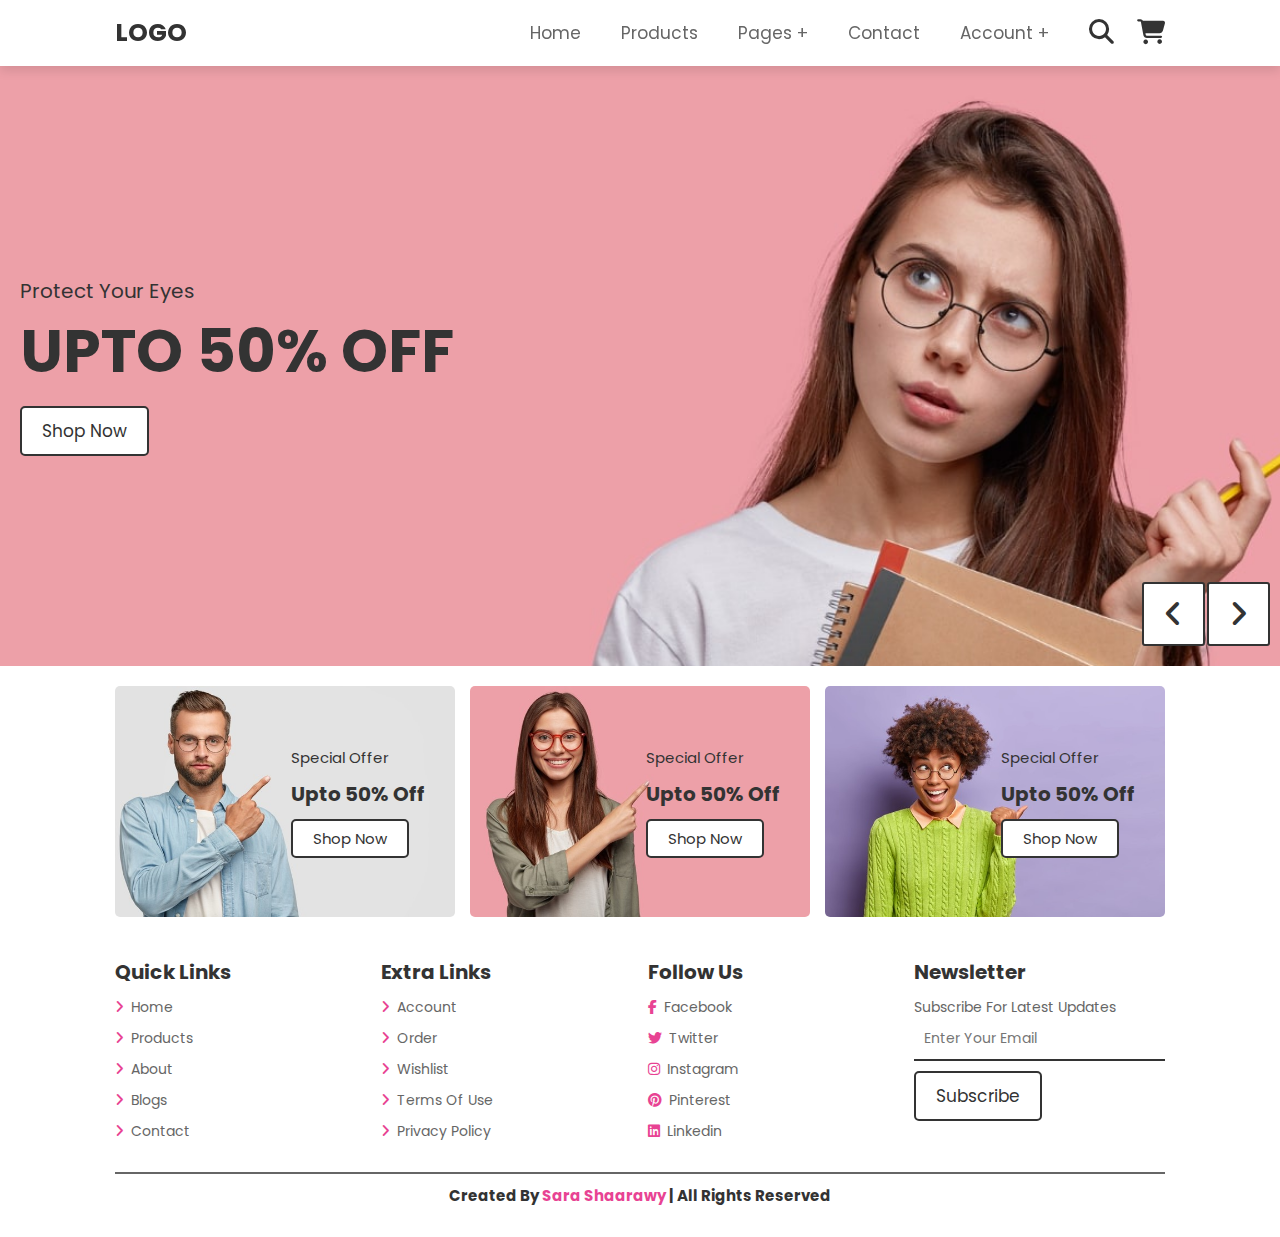
<file: index.html>
<!DOCTYPE html>
<html lang="en">
  <head>
    <meta charset="UTF-8" />
    <meta http-equiv="X-UA-Compatible" content="IE=edge" />
    <meta name="viewport" content="width=device-width, initial-scale=1.0" />
    <title>home</title>
    <!-- Font awsome cdn link -->
    <link
      rel="stylesheet"
      href="https://cdnjs.cloudflare.com/ajax/libs/font-awesome/6.1.1/css/all.min.css"
    />
    <!-- CSS file link -->
    <link rel="stylesheet" href="css/style.css" />
  </head>
  <body>
    <!-- header start -->
    <header>
      <a class="logo" href="home.html">logo</a>

      <nav class="navbar">
        <ul>
          <li><a href="home.html">home</a></li>
          <li><a href="products.html">products</a></li>

          <li>
            <a href="home.html">pages +</a>
            <ul>
              <li><a href="about.html">about</a></li>
              <li><a href="blogs.html">blogs</a></li>
            </ul>
          </li>

          <li><a href="contact.html">contact</a></li>

          <li>
            <a href="about.html">Account +</a>
            <ul>
              <li><a href="login.html">login</a></li>
              <li><a href="register.html">register</a></li>
            </ul>
          </li>
        </ul>
      </nav>

      <div class="icons">
        <div class="menu-btn icon fa-solid fa-bars"></div>
        <div class="search-btn icon fa-solid fa-magnifying-glass"></div>
        <a href="cart.html" class="cart fa-solid fa-cart-shopping"></a>
      </div>

      <form action="" class="search-form">
        <input
          type="search"
          name=""
          id=""
          placeholder="search here.."
          id="search-box"
        />
        <label for="seach-box" class="fa-solid fa-magnifying-glass"></label>
      </form>
    </header>

    <!-- home section -->
    <section class="home">
        <div class="slide active" style="background: url(images/home-bg-1.png) no-repeat">
          <div class="content">
            <span class="description">protect your eyes</span>
            <h3 class="title">upto 50% off</h3>
            <a href="#" class="btn">shop now</a>
          </div>
        </div>
            
      <div class="box-container">
        <div class="slide" style="background: url(images/home-bg-2.png)">
          <div class="content">
            <span class="description">protect your eyes</span>
            <h3 class="title">upto 50% off</h3>
            <a href="#" class="btn">shop now</a>
          </div>          
        </div>
      <div class="box-container">
        <div class="slide" style="background: url(images/home-bg-3.png)">
          <div class="content">
            <span class="description">protect your eyes</span>
            <h3 class="title">upto 50% off</h3>
            <a href="#" class="btn">shop now</a>
          </div>
        </div>
        

        <div onclick="next()" class="next-slide fas fa-angle-right"></div>
        <div onclick="previous()" class="prev-slide fas fa-angle-left"></div>
    
      </section>

      <section class="banner">
        <div class="box">
          <img class="image" src="images/banner-1.jpg" alt="banner">
          <div class="content">
            <span>special offer</span>
            <h3>upto 50% off</h3>
            <a href="#" class="btn">shop now</a>
          </div>
        </div>
        
        <div class="box">
          <img class="image" src="images/banner-2.jpg" alt="banner">
          <div class="content">
            <span>special offer</span>
            <h3>upto 50% off</h3>
            <a href="#" class="btn">shop now</a>
          </div>
        </div>
        
        <div class="box">
          <img class="image" src="images/banner-3.jpg" alt="banner">
          <div class="content">
            <span>special offer</span>
            <h3>upto 50% off</h3>
            <a href="#" class="btn">shop now</a>
          </div>
        </div>
        
      </section>

      <footer>
        <div class="container">
          <div class="box">
            <h2 class="header">quick links</h2>

            <ul class="links">
              <li class="link">
                <i  class="icon fas fa-angle-right"></i>
                <a href="home.html">home</a>
              </li>
              
              <li class="link">
                <i  class="icon fas fa-angle-right"></i>
                <a href="products.html">products</a>
              </li>
              <li class="link">
                <i  class="icon fas fa-angle-right"></i>
                <a href="about.html">about</a>
              </li>
              <li class="link">
                <i  class="icon fas fa-angle-right"></i>
                <a href="blogs.html">blogs</a>
              </li>
              <li class="link">
                <i  class="icon fas fa-angle-right"></i>
                <a href="contact.html">contact</a>
              </li>
            </ul>
            
          </div>
          

      
          <div class="box">
            <h2 class="header">extra links</h2>

            <ul class="links">
              <li class="link">
                <i  class="icon fas fa-angle-right"></i>
                <a href="#">account</a>
              </li>
              
              <li class="link">
                <i  class="icon fas fa-angle-right"></i>
                <a href="#">order</a>
              </li>
              <li class="link">
                <i  class="icon fas fa-angle-right"></i>
                <a href="#">wishlist</a>
              </li>
              <li class="link">
                <i  class="icon fas fa-angle-right"></i>
                <a href="#">terms of use</a>
              </li>
              <li class="link">
                <i  class="icon fas fa-angle-right"></i>
                <a href="#">privacy policy</a>
              </li>
            </ul>
            
          </div>
          
          
          <div class="box">
            <h2 class="header">follow us</h2>

            <ul class="links">
              <li class="link">
                <i class="fa-brands fa-facebook-f"></i>
                <a href="#">facebook</a>
              </li>
              
              <li class="link">
                <i class="fa-brands fa-twitter"></i>
                <a href="#">twitter</a>
              </li>
              <li class="link">
                <i class="fa-brands fa-instagram"></i>
                <a href="#">instagram</a>
              </li>
              <li class="link">
                <i class="fa-brands fa-pinterest"></i>
                <a href="#">pinterest</a>
              </li>
              <li class="link">
                <i class="fa-brands fa-linkedin"></i>
                <a href="#">linkedin</a>
              </li>
            </ul>
            
          </div>

          <div class="box">
            <h2 class="header">newsletter</h2>
            <span class="description">subscribe for latest updates</span>

            <form class="subscribe-form">
              <input class="email" type="text" placeholder="enter your email">
              <input class="btn" type="button" value="subscribe">
            </form>
          </div>
        </div>
        <hr>

        <h5 class="credit">created by <span>sara shaarawy</span> | all rights reserved</h5>

      </footer>
    <!-- javaScript file -->
    <script src="js/script.js"></script>
  </body>
</html>
</file>
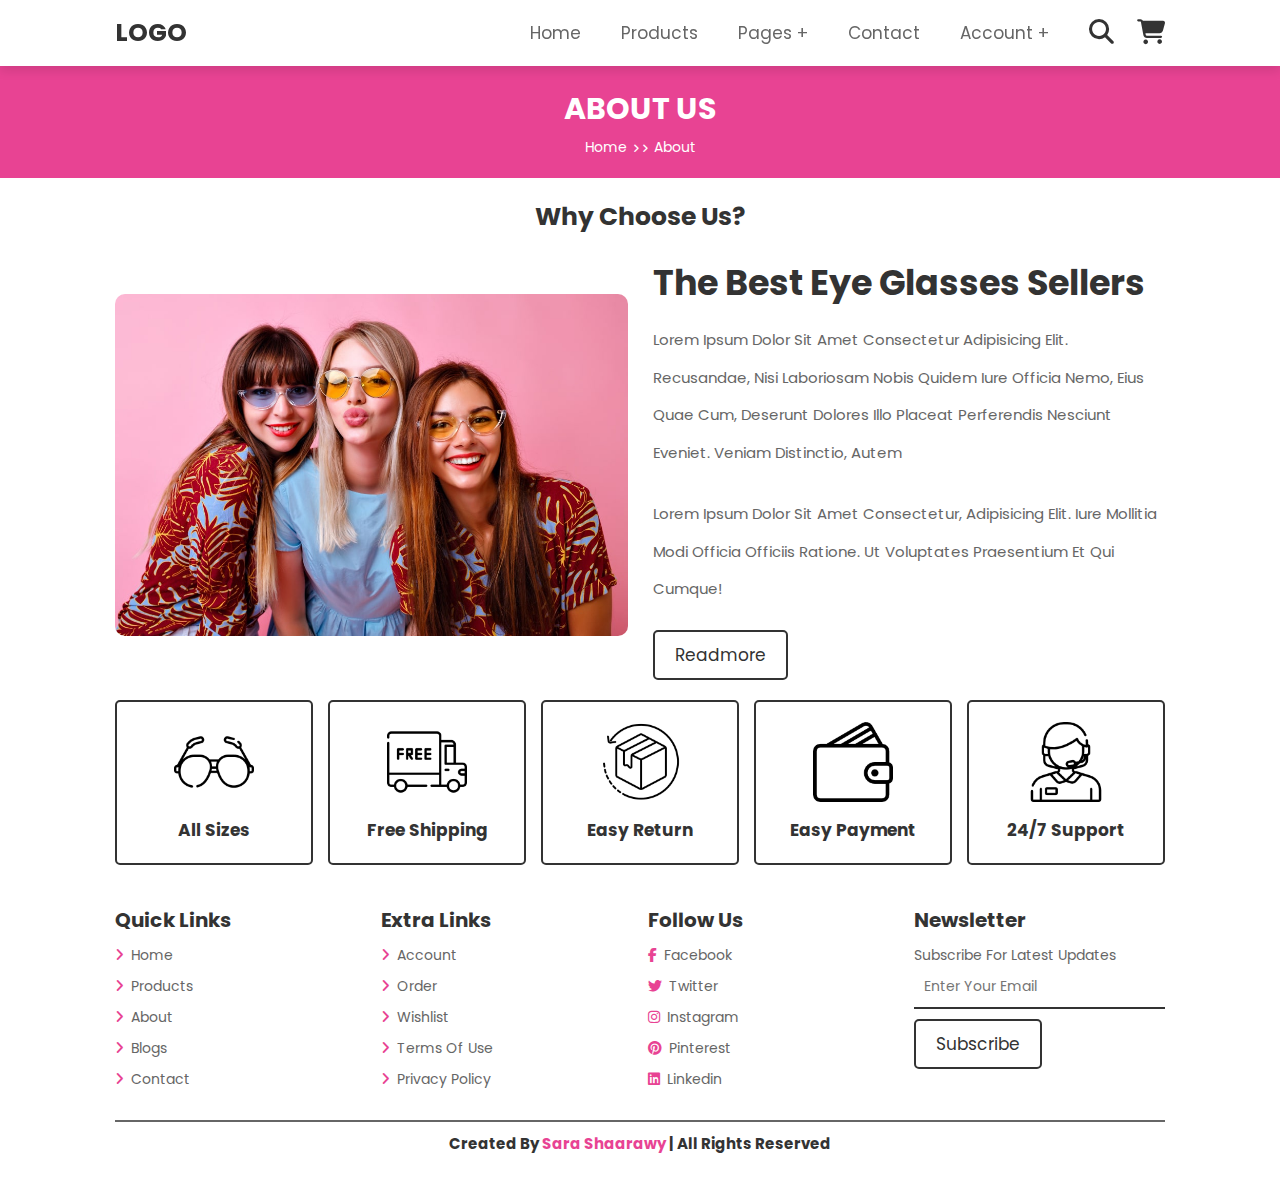
<file: about.html>
<!DOCTYPE html>
<html lang="en">
  <head>
    <meta charset="UTF-8" />
    <meta http-equiv="X-UA-Compatible" content="IE=edge" />
    <meta name="viewport" content="width=device-width, initial-scale=1.0" />
    <title>about</title>
    <!-- Font awsome cdn link -->
    <link
      rel="stylesheet"
      href="https://cdnjs.cloudflare.com/ajax/libs/font-awesome/6.1.1/css/all.min.css"
    />
    <!-- CSS file link -->
    <link rel="stylesheet" href="css/style.css" />
  </head>
  <body>
    <!-- header start -->
    <header>
      <a class="logo" href="home.html">logo</a>

      <nav class="navbar">
        <ul>
          <li><a href="home.html">home</a></li>
          <li><a href="products.html">products</a></li>

          <li>
            <a href="home.html">pages +</a>
            <ul>
              <li><a href="about.html">about</a></li>
              <li><a href="blogs.html">blogs</a></li>
            </ul>
          </li>

          <li><a href="contact.html">contact</a></li>

          <li>
            <a href="about.html">Account +</a>
            <ul>
              <li><a href="login.html">login</a></li>
              <li><a href="register.html">register</a></li>
            </ul>
          </li>
        </ul>
      </nav>

      <div class="icons">
        <div class="menu-btn icon fa-solid fa-bars"></div>
        <div class="search-btn icon fa-solid fa-magnifying-glass"></div>
        <a href="cart.html" class="cart fa-solid fa-cart-shopping"></a>
      </div>

      <form action="" class="search-form">
        <input
          type="search"
          name=""
          id=""
          placeholder="search here.."
          id="search-box"
        />
        <label for="seach-box" class="fa-solid fa-magnifying-glass"></label>
      </form>
    </header>

    <section class="about">
      <div class="header">
        <h1 class="title">about us</h1>
        <div class="listed">
          <a href="#">home</a>
          <i class="fa-solid fa-angle-right"></i>
          <i class="fa-solid fa-angle-right"></i>
          <a href="#">about</a>
        </div>
      </div>

      <div class="container">
        <h2 class="description-title">why choose us?</h2>

        <div class="description-box">
          <div class="description-image">
            <img class="" src="images/about-img.jpg" alt="about image" />
          </div>
          <div class="content">
            <h4 class="content-title">the best eye glasses sellers</h4>

            <p class="description">
              Lorem ipsum dolor sit amet consectetur adipisicing elit.
              Recusandae, nisi laboriosam nobis quidem iure officia nemo, eius
              quae cum, deserunt dolores illo placeat perferendis nesciunt
              eveniet. Veniam distinctio, autem
            </p>
            <p class="description">
              Lorem ipsum dolor sit amet consectetur, adipisicing elit. Iure
              mollitia modi officia officiis ratione. Ut voluptates praesentium
              et qui cumque!
            </p>
            <a class="btn" href="#">readmore</a>
          </div>
        </div>

        <div class="icons">
          <div class="image-box">
            <img src="images/icon-1.png" alt="icon" />
            <h4 class="type">all sizes</h4>
          </div>

          <div class="image-box">
            <img src="images/icon-2.png" alt="icon" />
            <h4 class="type">free shipping</h4>
          </div>

          <div class="image-box">
            <img src="images/icon-3.png" alt="icon" />
            <h4 class="type">easy return</h4>
          </div>

          <div class="image-box">
            <img src="images/icon-4.png" alt="icon" />
            <h4 class="type">easy payment</h4>
          </div>

          <div class="image-box">
            <img src="images/icon-5.png" alt="icon" />
            <h4 class="type">24/7 support</h4>
          </div>
        </div>
      </div>
    </section>
    <footer>
      <div class="container">
        <div class="box">
          <h2 class="header">quick links</h2>

          <ul class="links">
            <li class="link">
              <i class="icon fas fa-angle-right"></i>
              <a href="home.html">home</a>
            </li>

            <li class="link">
              <i class="icon fas fa-angle-right"></i>
              <a href="products.html">products</a>
            </li>
            <li class="link">
              <i class="icon fas fa-angle-right"></i>
              <a href="about.html">about</a>
            </li>
            <li class="link">
              <i class="icon fas fa-angle-right"></i>
              <a href="blogs.html">blogs</a>
            </li>
            <li class="link">
              <i class="icon fas fa-angle-right"></i>
              <a href="contact.html">contact</a>
            </li>
          </ul>
        </div>

        <div class="box">
          <h2 class="header">extra links</h2>

          <ul class="links">
            <li class="link">
              <i class="icon fas fa-angle-right"></i>
              <a href="#">account</a>
            </li>

            <li class="link">
              <i class="icon fas fa-angle-right"></i>
              <a href="#">order</a>
            </li>
            <li class="link">
              <i class="icon fas fa-angle-right"></i>
              <a href="#">wishlist</a>
            </li>
            <li class="link">
              <i class="icon fas fa-angle-right"></i>
              <a href="#">terms of use</a>
            </li>
            <li class="link">
              <i class="icon fas fa-angle-right"></i>
              <a href="#">privacy policy</a>
            </li>
          </ul>
        </div>

        <div class="box">
          <h2 class="header">follow us</h2>

          <ul class="links">
            <li class="link">
              <i class="fa-brands fa-facebook-f"></i>
              <a href="#">facebook</a>
            </li>

            <li class="link">
              <i class="fa-brands fa-twitter"></i>
              <a href="#">twitter</a>
            </li>
            <li class="link">
              <i class="fa-brands fa-instagram"></i>
              <a href="#">instagram</a>
            </li>
            <li class="link">
              <i class="fa-brands fa-pinterest"></i>
              <a href="#">pinterest</a>
            </li>
            <li class="link">
              <i class="fa-brands fa-linkedin"></i>
              <a href="#">linkedin</a>
            </li>
          </ul>
        </div>

        <div class="box">
          <h2 class="header">newsletter</h2>
          <span class="description">subscribe for latest updates</span>

          <form class="subscribe-form">
            <input class="email" type="text" placeholder="enter your email" />
            <input class="btn" type="button" value="subscribe" />
          </form>
        </div>
      </div>
      <hr />

      <h5 class="credit">
        created by <span>sara shaarawy</span> | all rights reserved
      </h5>
    </footer>
    <!-- javaScript file -->
    <script src="js/script.js"></script>
  </body>
</html>
</file>
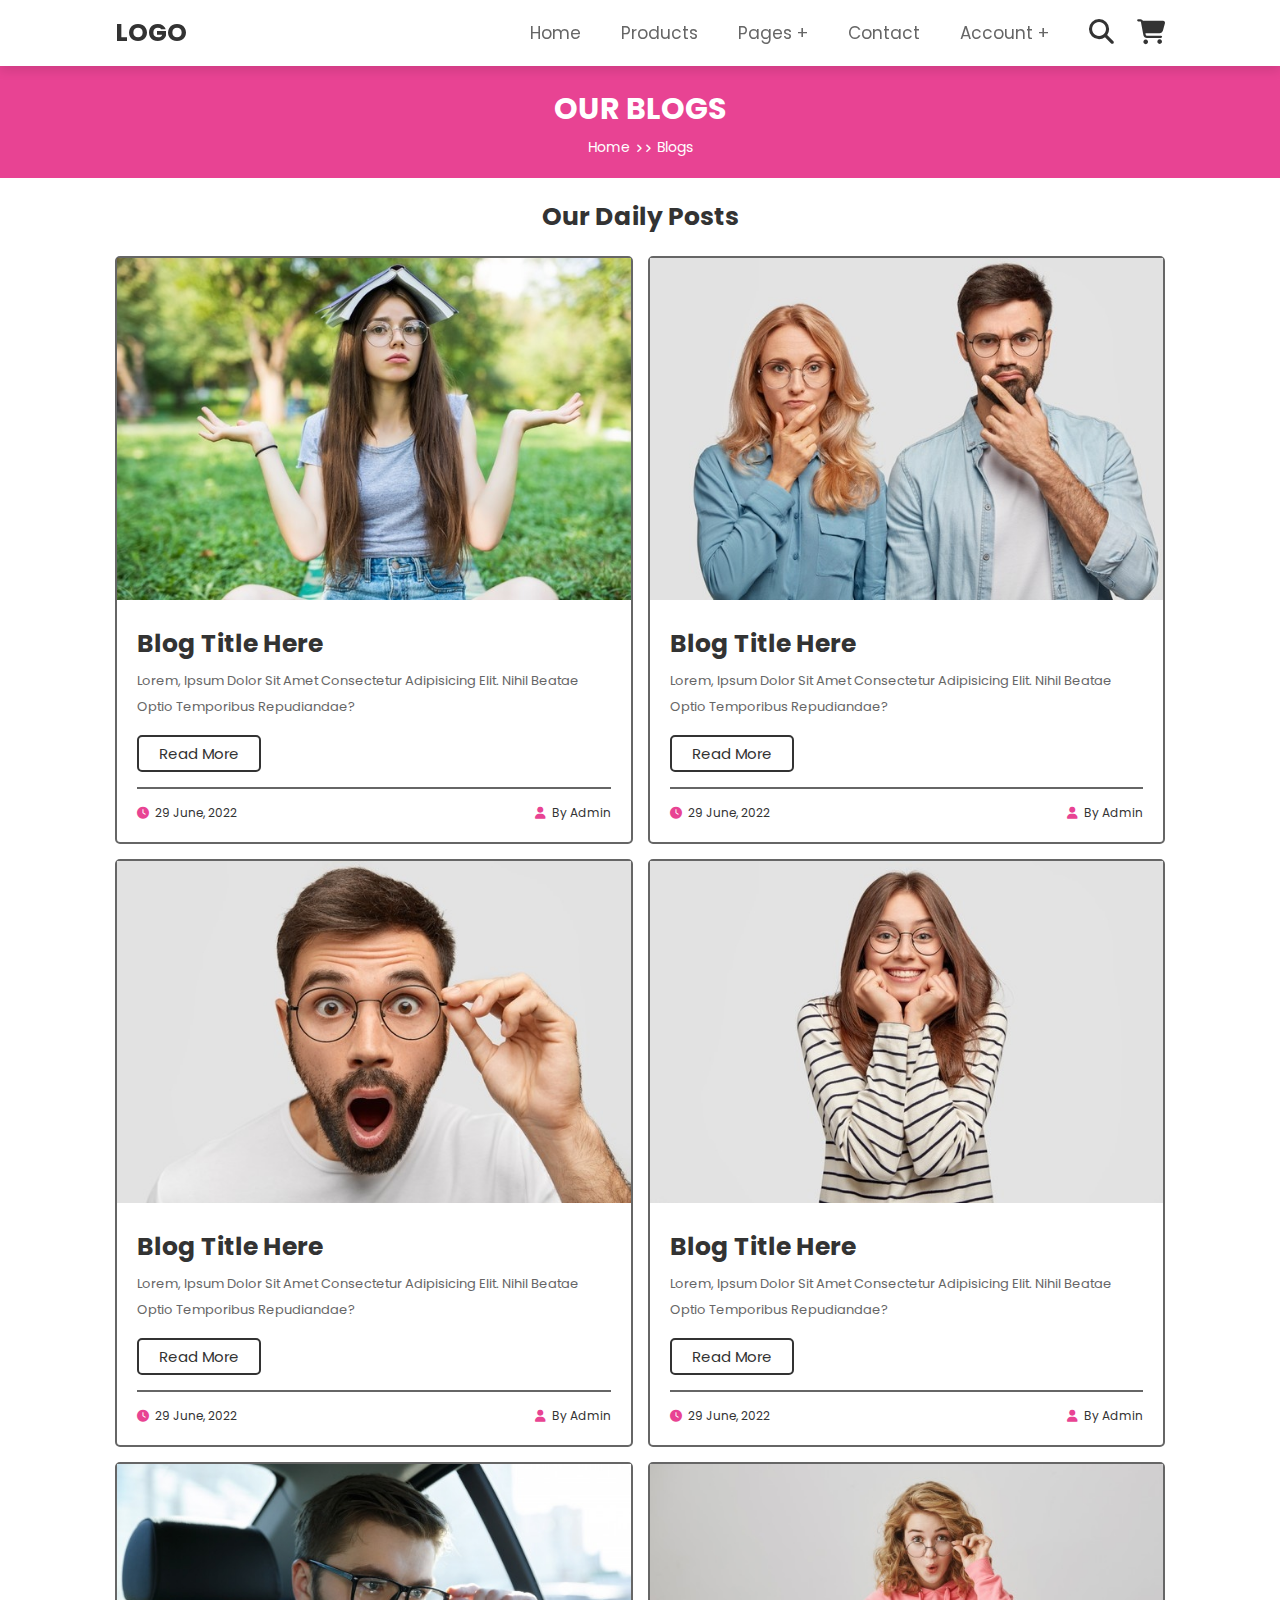
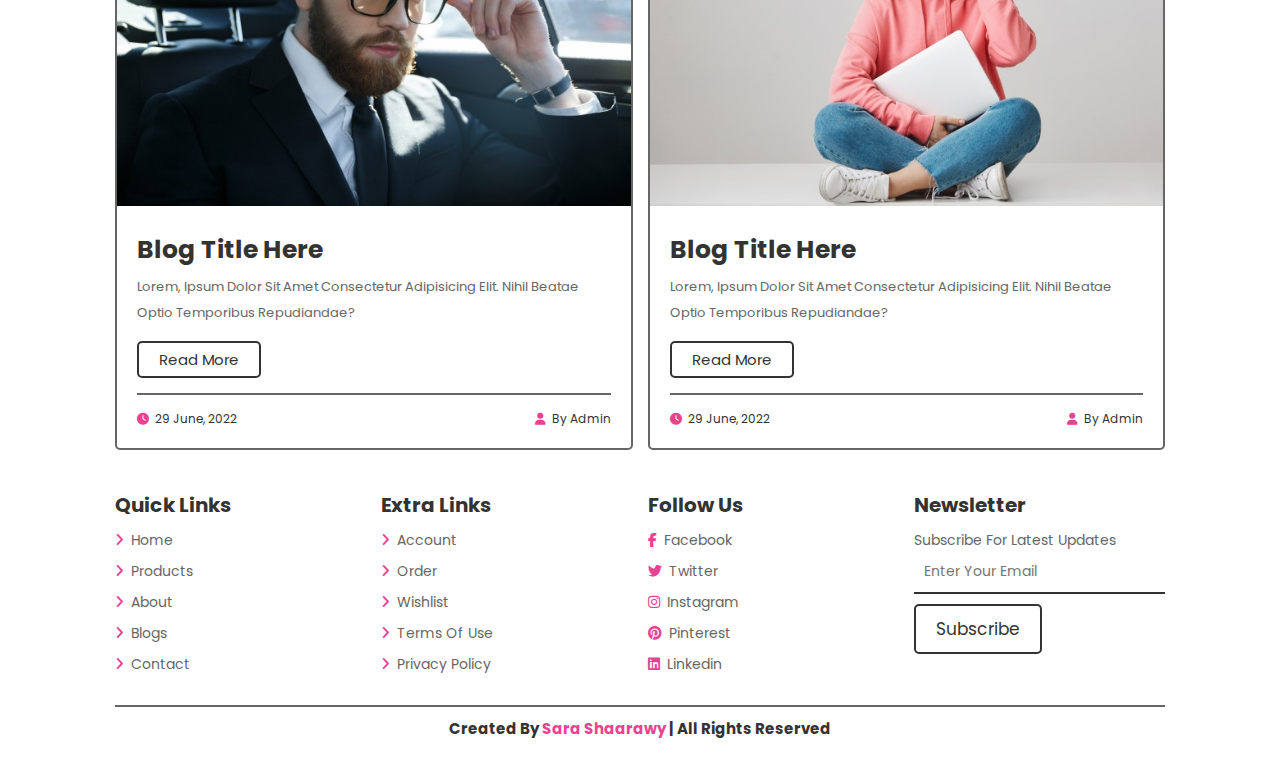
<file: blogs.html>
<!DOCTYPE html>
<html lang="en">
  <head>
    <meta charset="UTF-8" />
    <meta http-equiv="X-UA-Compatible" content="IE=edge" />
    <meta name="viewport" content="width=device-width, initial-scale=1.0" />
    <title>blogs</title>
    <!-- Font awsome cdn link -->
    <link
      rel="stylesheet"
      href="https://cdnjs.cloudflare.com/ajax/libs/font-awesome/6.1.1/css/all.min.css"
    />
    <!-- CSS file link -->
    <link rel="stylesheet" href="css/style.css" />
  </head>
  <body>
    <!-- header start -->
    <header>
      <a class="logo" href="home.html">logo</a>

      <nav class="navbar">
        <ul>
          <li><a href="home.html">home</a></li>
          <li><a href="products.html">products</a></li>

          <li>
            <a href="home.html">pages +</a>
            <ul>
              <li><a href="about.html">about</a></li>
              <li><a href="blogs.html">blogs</a></li>
            </ul>
          </li>

          <li><a href="contact.html">contact</a></li>

          <li>
            <a href="about.html">Account +</a>
            <ul>
              <li><a href="login.html">login</a></li>
              <li><a href="register.html">register</a></li>
            </ul>
          </li>
        </ul>
      </nav>

      <div class="icons">
        <div class="menu-btn icon fa-solid fa-bars"></div>
        <div class="search-btn icon fa-solid fa-magnifying-glass"></div>
        <a href="cart.html" class="cart fa-solid fa-cart-shopping"></a>
      </div>

      <form action="" class="search-form">
        <input
          type="search"
          name=""
          id=""
          placeholder="search here.."
          id="search-box"
        />
        <label for="seach-box" class="fa-solid fa-magnifying-glass"></label>
      </form>
    </header>

    <section class="blogs">
      <div class="header">
        <h1 class="title">our blogs</h1>
        <div class="listed">
          <a href="#">home</a>
          <i class="fa-solid fa-angle-right"></i>
          <i class="fa-solid fa-angle-right"></i>
          <a href="#">blogs</a>
        </div>
      </div>

      <div class="container">
        <h2 class="description-title">our daily posts</h2>

        <div class="blogs-container">
          <div class="blog-box">
            <img src="images/blog-1.jpg" alt="blog" />
            <div class="content">
              <h3 class="title">blog title here</h3>
              <p class="description">
                Lorem, ipsum dolor sit amet consectetur adipisicing elit. Nihil
                beatae optio temporibus repudiandae?
              </p>

              <a href="#" class="btn">read more</a>

              <hr class="line" />

              <div class="icons">
                <div class="icon">
                  <i class="fa-solid fa-clock"></i>
                  <span>29 june, 2022</span>
                </div>

                <div class="icon">
                  <i class="fa-solid fa-user"></i>
                  <span>by admin</span>
                </div>
              </div>
            </div>
          </div>

          <div class="blog-box">
            <img src="images/blog-2.jpg" alt="blog" />
            <div class="content">
              <h3 class="title">blog title here</h3>
              <p class="description">
                Lorem, ipsum dolor sit amet consectetur adipisicing elit. Nihil
                beatae optio temporibus repudiandae?
              </p>

              <a href="#" class="btn">read more</a>

              <hr class="line" />

              <div class="icons">
                <div class="icon">
                  <i class="fa-solid fa-clock"></i>
                  <span>29 june, 2022</span>
                </div>

                <div class="icon">
                  <i class="fa-solid fa-user"></i>
                  <span>by admin</span>
                </div>
              </div>
            </div>
          </div>

          <div class="blog-box">
            <img src="images/blog-3.jpg" alt="blog" />
            <div class="content">
              <h3 class="title">blog title here</h3>
              <p class="description">
                Lorem, ipsum dolor sit amet consectetur adipisicing elit. Nihil
                beatae optio temporibus repudiandae?
              </p>

              <a href="#" class="btn">read more</a>

              <hr class="line" />

              <div class="icons">
                <div class="icon">
                  <i class="fa-solid fa-clock"></i>
                  <span>29 june, 2022</span>
                </div>

                <div class="icon">
                  <i class="fa-solid fa-user"></i>
                  <span>by admin</span>
                </div>
              </div>
            </div>
          </div>

          <div class="blog-box">
            <img src="images/blog-4.jpg" alt="blog" />
            <div class="content">
              <h3 class="title">blog title here</h3>
              <p class="description">
                Lorem, ipsum dolor sit amet consectetur adipisicing elit. Nihil
                beatae optio temporibus repudiandae?
              </p>

              <a href="#" class="btn">read more</a>

              <hr class="line" />

              <div class="icons">
                <div class="icon">
                  <i class="fa-solid fa-clock"></i>
                  <span>29 june, 2022</span>
                </div>

                <div class="icon">
                  <i class="fa-solid fa-user"></i>
                  <span>by admin</span>
                </div>
              </div>
            </div>
          </div>

          <div class="blog-box">
            <img src="images/blog-5.jpg" alt="blog" />
            <div class="content">
              <h3 class="title">blog title here</h3>
              <p class="description">
                Lorem, ipsum dolor sit amet consectetur adipisicing elit. Nihil
                beatae optio temporibus repudiandae?
              </p>

              <a href="#" class="btn">read more</a>

              <hr class="line" />

              <div class="icons">
                <div class="icon">
                  <i class="fa-solid fa-clock"></i>
                  <span>29 june, 2022</span>
                </div>

                <div class="icon">
                  <i class="fa-solid fa-user"></i>
                  <span>by admin</span>
                </div>
              </div>
            </div>
          </div>

          <div class="blog-box">
            <img src="images/blog-6.jpg" alt="blog" />
            <div class="content">
              <h3 class="title">blog title here</h3>
              <p class="description">
                Lorem, ipsum dolor sit amet consectetur adipisicing elit. Nihil
                beatae optio temporibus repudiandae?
              </p>

              <a href="#" class="btn">read more</a>

              <hr class="line" />

              <div class="icons">
                <div class="icon">
                  <i class="fa-solid fa-clock"></i>
                  <span>29 june, 2022</span>
                </div>

                <div class="icon">
                  <i class="fa-solid fa-user"></i>
                  <span>by admin</span>
                </div>
              </div>
            </div>
          </div>
        </div>
      </div>
    </section>

    <footer>
      <div class="container">
        <div class="box">
          <h2 class="header">quick links</h2>

          <ul class="links">
            <li class="link">
              <i class="icon fas fa-angle-right"></i>
              <a href="home.html">home</a>
            </li>

            <li class="link">
              <i class="icon fas fa-angle-right"></i>
              <a href="products.html">products</a>
            </li>
            <li class="link">
              <i class="icon fas fa-angle-right"></i>
              <a href="about.html">about</a>
            </li>
            <li class="link">
              <i class="icon fas fa-angle-right"></i>
              <a href="blogs.html">blogs</a>
            </li>
            <li class="link">
              <i class="icon fas fa-angle-right"></i>
              <a href="contact.html">contact</a>
            </li>
          </ul>
        </div>

        <div class="box">
          <h2 class="header">extra links</h2>

          <ul class="links">
            <li class="link">
              <i class="icon fas fa-angle-right"></i>
              <a href="#">account</a>
            </li>

            <li class="link">
              <i class="icon fas fa-angle-right"></i>
              <a href="#">order</a>
            </li>
            <li class="link">
              <i class="icon fas fa-angle-right"></i>
              <a href="#">wishlist</a>
            </li>
            <li class="link">
              <i class="icon fas fa-angle-right"></i>
              <a href="#">terms of use</a>
            </li>
            <li class="link">
              <i class="icon fas fa-angle-right"></i>
              <a href="#">privacy policy</a>
            </li>
          </ul>
        </div>

        <div class="box">
          <h2 class="header">follow us</h2>

          <ul class="links">
            <li class="link">
              <i class="fa-brands fa-facebook-f"></i>
              <a href="#">facebook</a>
            </li>

            <li class="link">
              <i class="fa-brands fa-twitter"></i>
              <a href="#">twitter</a>
            </li>
            <li class="link">
              <i class="fa-brands fa-instagram"></i>
              <a href="#">instagram</a>
            </li>
            <li class="link">
              <i class="fa-brands fa-pinterest"></i>
              <a href="#">pinterest</a>
            </li>
            <li class="link">
              <i class="fa-brands fa-linkedin"></i>
              <a href="#">linkedin</a>
            </li>
          </ul>
        </div>

        <div class="box">
          <h2 class="header">newsletter</h2>
          <span class="description">subscribe for latest updates</span>

          <form class="subscribe-form">
            <input class="email" type="text" placeholder="enter your email" />
            <input class="btn" type="button" value="subscribe" />
          </form>
        </div>
      </div>
      <hr />

      <h5 class="credit">
        created by <span>sara shaarawy</span> | all rights reserved
      </h5>
    </footer>
    <!-- javaScript file -->
    <script src="js/script.js"></script>
  </body>
</html>
</file>
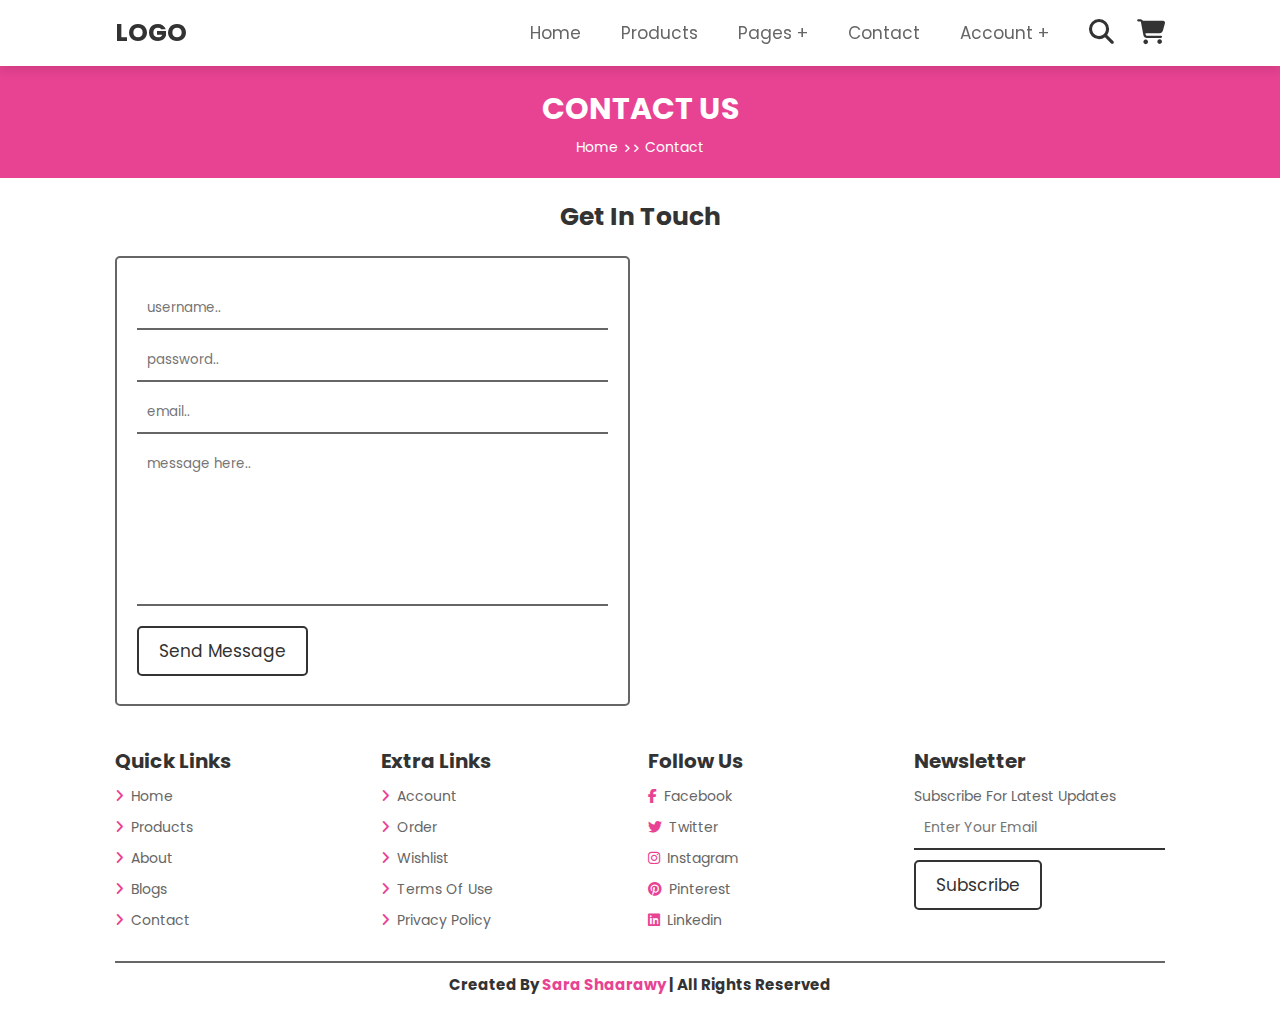
<file: contact.html>
<!DOCTYPE html>
<html lang="en">
  <head>
    <meta charset="UTF-8" />
    <meta http-equiv="X-UA-Compatible" content="IE=edge" />
    <meta name="viewport" content="width=device-width, initial-scale=1.0" />
    <title>contact</title>
    <!-- Font awsome cdn link -->
    <link
      rel="stylesheet"
      href="https://cdnjs.cloudflare.com/ajax/libs/font-awesome/6.1.1/css/all.min.css"
    />
    <!-- CSS file link -->
    <link rel="stylesheet" href="css/style.css" />
  </head>
  <body>
    <!-- header start -->
    <header>
      <a class="logo" href="home.html">logo</a>

      <nav class="navbar">
        <ul>
          <li><a href="home.html">home</a></li>
          <li><a href="products.html">products</a></li>

          <li>
            <a href="home.html">pages +</a>
            <ul>
              <li><a href="about.html">about</a></li>
              <li><a href="blogs.html">blogs</a></li>
            </ul>
          </li>

          <li><a href="contact.html">contact</a></li>

          <li>
            <a href="about.html">Account +</a>
            <ul>
              <li><a href="login.html">login</a></li>
              <li><a href="register.html">register</a></li>
            </ul>
          </li>
        </ul>
      </nav>

      <div class="icons">
        <div class="menu-btn icon fa-solid fa-bars"></div>
        <div class="search-btn icon fa-solid fa-magnifying-glass"></div>
        <a href="cart.html" class="cart fa-solid fa-cart-shopping"></a>
      </div>

      <form action="" class="search-form">
        <input
          type="search"
          name=""
          id=""
          placeholder="search here.."
          id="search-box"
        />
        <label for="seach-box" class="fa-solid fa-magnifying-glass"></label>
      </form>
    </header>

    <section class="contact">
      <div class="header">
        <h1 class="title">contact us</h1>
        <div class="listed">
          <a href="#">home</a>
          <i class="fa-solid fa-angle-right"></i>
          <i class="fa-solid fa-angle-right"></i>
          <a href="#">contact</a>
        </div>
      </div>

      <div class="container">
        <h2 class="description-title">get in touch</h2>

        <div class="contact-info">
          <form class="contact-form">
            <input
              type="text"
              name="username"
              class="input"
              placeholder="username.."
            />
            <input
              type="text"
              name="password"
              class="input"
              placeholder="password.."
            />
            <input
              type="text"
              name="email"
              class="input"
              placeholder="email.."
            />
            <textarea
              name="message"
              cols="20"
              rows="7"
              class="input"
              placeholder="message here.."
            ></textarea>
            <input type="button" value="send message" class="btn" />
          </form>

          <iframe
            class="location"
            src="https://www.google.com/maps/embed?pb=!1m18!1m12!1m3!1d3455.42868649129!2d31.162923515076862!3d29.99584482782187!2m3!1f0!2f0!3f0!3m2!1i1024!2i768!4f13.1!3m3!1m2!1s0x145846765e2334ff%3A0x29022126e13689c5!2sAl%20Haram%2C%20Oula%20Al%20Haram%2C%20El%20Omraniya%2C%20Giza%20Governorate!5e0!3m2!1sen!2seg!4v1656509137201!5m2!1sen!2seg"
            width="600"
            height="450"
            style="border: 0"
            allowfullscreen=""
            loading="lazy"
            referrerpolicy="no-referrer-when-downgrade"
          ></iframe>
        </div>
      </div>
    </section>

    <footer>
      <div class="container">
        <div class="box">
          <h2 class="header">quick links</h2>

          <ul class="links">
            <li class="link">
              <i class="icon fas fa-angle-right"></i>
              <a href="home.html">home</a>
            </li>

            <li class="link">
              <i class="icon fas fa-angle-right"></i>
              <a href="products.html">products</a>
            </li>
            <li class="link">
              <i class="icon fas fa-angle-right"></i>
              <a href="about.html">about</a>
            </li>
            <li class="link">
              <i class="icon fas fa-angle-right"></i>
              <a href="blogs.html">blogs</a>
            </li>
            <li class="link">
              <i class="icon fas fa-angle-right"></i>
              <a href="contact.html">contact</a>
            </li>
          </ul>
        </div>

        <div class="box">
          <h2 class="header">extra links</h2>

          <ul class="links">
            <li class="link">
              <i class="icon fas fa-angle-right"></i>
              <a href="#">account</a>
            </li>

            <li class="link">
              <i class="icon fas fa-angle-right"></i>
              <a href="#">order</a>
            </li>
            <li class="link">
              <i class="icon fas fa-angle-right"></i>
              <a href="#">wishlist</a>
            </li>
            <li class="link">
              <i class="icon fas fa-angle-right"></i>
              <a href="#">terms of use</a>
            </li>
            <li class="link">
              <i class="icon fas fa-angle-right"></i>
              <a href="#">privacy policy</a>
            </li>
          </ul>
        </div>

        <div class="box">
          <h2 class="header">follow us</h2>

          <ul class="links">
            <li class="link">
              <i class="fa-brands fa-facebook-f"></i>
              <a href="#">facebook</a>
            </li>

            <li class="link">
              <i class="fa-brands fa-twitter"></i>
              <a href="#">twitter</a>
            </li>
            <li class="link">
              <i class="fa-brands fa-instagram"></i>
              <a href="#">instagram</a>
            </li>
            <li class="link">
              <i class="fa-brands fa-pinterest"></i>
              <a href="#">pinterest</a>
            </li>
            <li class="link">
              <i class="fa-brands fa-linkedin"></i>
              <a href="#">linkedin</a>
            </li>
          </ul>
        </div>

        <div class="box">
          <h2 class="header">newsletter</h2>
          <span class="description">subscribe for latest updates</span>

          <form class="subscribe-form">
            <input class="email" type="text" placeholder="enter your email" />
            <input class="btn" type="button" value="subscribe" />
          </form>
        </div>
      </div>
      <hr />

      <h5 class="credit">
        created by <span>sara shaarawy</span> | all rights reserved
      </h5>
    </footer>
    <!-- javaScript file -->
    <script src="js/script.js"></script>
  </body>
</html>
</file>
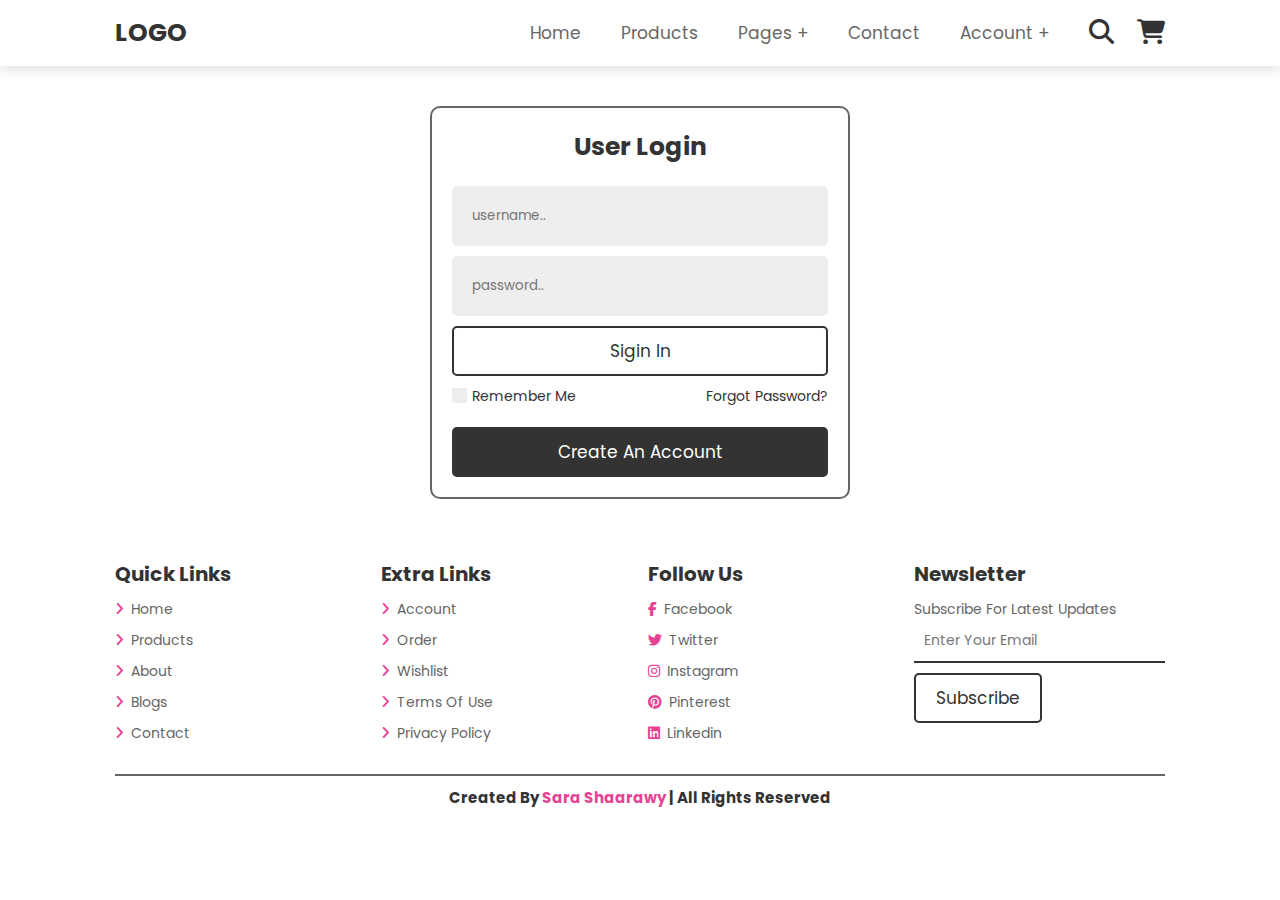
<file: login.html>
<!DOCTYPE html>
<html lang="en">
  <head>
    <meta charset="UTF-8" />
    <meta http-equiv="X-UA-Compatible" content="IE=edge" />
    <meta name="viewport" content="width=device-width, initial-scale=1.0" />
    <title>login</title>
    <!-- Font awsome cdn link -->
    <link
      rel="stylesheet"
      href="https://cdnjs.cloudflare.com/ajax/libs/font-awesome/6.1.1/css/all.min.css"
    />
    <!-- CSS file link -->
    <link rel="stylesheet" href="css/style.css" />
  </head>
  <body>
    <!-- header start -->
    <header>
      <a class="logo" href="home.html">logo</a>

      <nav class="navbar">
        <ul>
          <li><a href="home.html">home</a></li>
          <li><a href="products.html">products</a></li>

          <li>
            <a href="home.html">pages +</a>
            <ul>
              <li><a href="about.html">about</a></li>
              <li><a href="blogs.html">blogs</a></li>
            </ul>
          </li>

          <li><a href="contact.html">contact</a></li>

          <li>
            <a href="about.html">Account +</a>
            <ul>
              <li><a href="login.html">login</a></li>
              <li><a href="register.html">register</a></li>
            </ul>
          </li>
        </ul>
      </nav>

      <div class="icons">
        <div class="menu-btn icon fa-solid fa-bars"></div>
        <div class="search-btn icon fa-solid fa-magnifying-glass"></div>
        <a href="cart.html" class="cart fa-solid fa-cart-shopping"></a>
      </div>

      <form action="" class="search-form">
        <input
          type="search"
          name=""
          id=""
          placeholder="search here.."
          id="search-box"
        />
        <label for="seach-box" class="fa-solid fa-magnifying-glass"></label>
      </form>
    </header>

    <section class="login">
      <div class="container">
        <div class="contact-info">
          <h2 class="description-title">user login</h2>

          <form class="login-form">
            <input
              type="text"
              name="username"
              class="input"
              placeholder="username.."
            />
            <input
              type="text"
              name="password"
              class="input"
              placeholder="password.."
            />
            <input type="button" value="sigin in" class="btn login" />
            <div class="options">
              <label class="checkbox-container"
                >remember me
                <input type="checkbox" class="checkbox" />
                <span class="mark"></span>
              </label>

              <a class="forgot" href="#">forgot password?</a>
            </div>
            <input
              type="button"
              value="create an account"
              class="btn register"
            />
          </form>
        </div>
      </div>
    </section>

    <footer>
      <div class="container">
        <div class="box">
          <h2 class="header">quick links</h2>

          <ul class="links">
            <li class="link">
              <i class="icon fas fa-angle-right"></i>
              <a href="home.html">home</a>
            </li>

            <li class="link">
              <i class="icon fas fa-angle-right"></i>
              <a href="products.html">products</a>
            </li>
            <li class="link">
              <i class="icon fas fa-angle-right"></i>
              <a href="about.html">about</a>
            </li>
            <li class="link">
              <i class="icon fas fa-angle-right"></i>
              <a href="blogs.html">blogs</a>
            </li>
            <li class="link">
              <i class="icon fas fa-angle-right"></i>
              <a href="contact.html">contact</a>
            </li>
          </ul>
        </div>

        <div class="box">
          <h2 class="header">extra links</h2>

          <ul class="links">
            <li class="link">
              <i class="icon fas fa-angle-right"></i>
              <a href="#">account</a>
            </li>

            <li class="link">
              <i class="icon fas fa-angle-right"></i>
              <a href="#">order</a>
            </li>
            <li class="link">
              <i class="icon fas fa-angle-right"></i>
              <a href="#">wishlist</a>
            </li>
            <li class="link">
              <i class="icon fas fa-angle-right"></i>
              <a href="#">terms of use</a>
            </li>
            <li class="link">
              <i class="icon fas fa-angle-right"></i>
              <a href="#">privacy policy</a>
            </li>
          </ul>
        </div>

        <div class="box">
          <h2 class="header">follow us</h2>

          <ul class="links">
            <li class="link">
              <i class="fa-brands fa-facebook-f"></i>
              <a href="#">facebook</a>
            </li>

            <li class="link">
              <i class="fa-brands fa-twitter"></i>
              <a href="#">twitter</a>
            </li>
            <li class="link">
              <i class="fa-brands fa-instagram"></i>
              <a href="#">instagram</a>
            </li>
            <li class="link">
              <i class="fa-brands fa-pinterest"></i>
              <a href="#">pinterest</a>
            </li>
            <li class="link">
              <i class="fa-brands fa-linkedin"></i>
              <a href="#">linkedin</a>
            </li>
          </ul>
        </div>

        <div class="box">
          <h2 class="header">newsletter</h2>
          <span class="description">subscribe for latest updates</span>

          <form class="subscribe-form">
            <input class="email" type="text" placeholder="enter your email" />
            <input class="btn" type="button" value="subscribe" />
          </form>
        </div>
      </div>
      <hr />

      <h5 class="credit">
        created by <span>sara shaarawy</span> | all rights reserved
      </h5>
    </footer>
    <!-- javaScript file -->
    <script src="js/script.js"></script>
  </body>
</html>
</file>
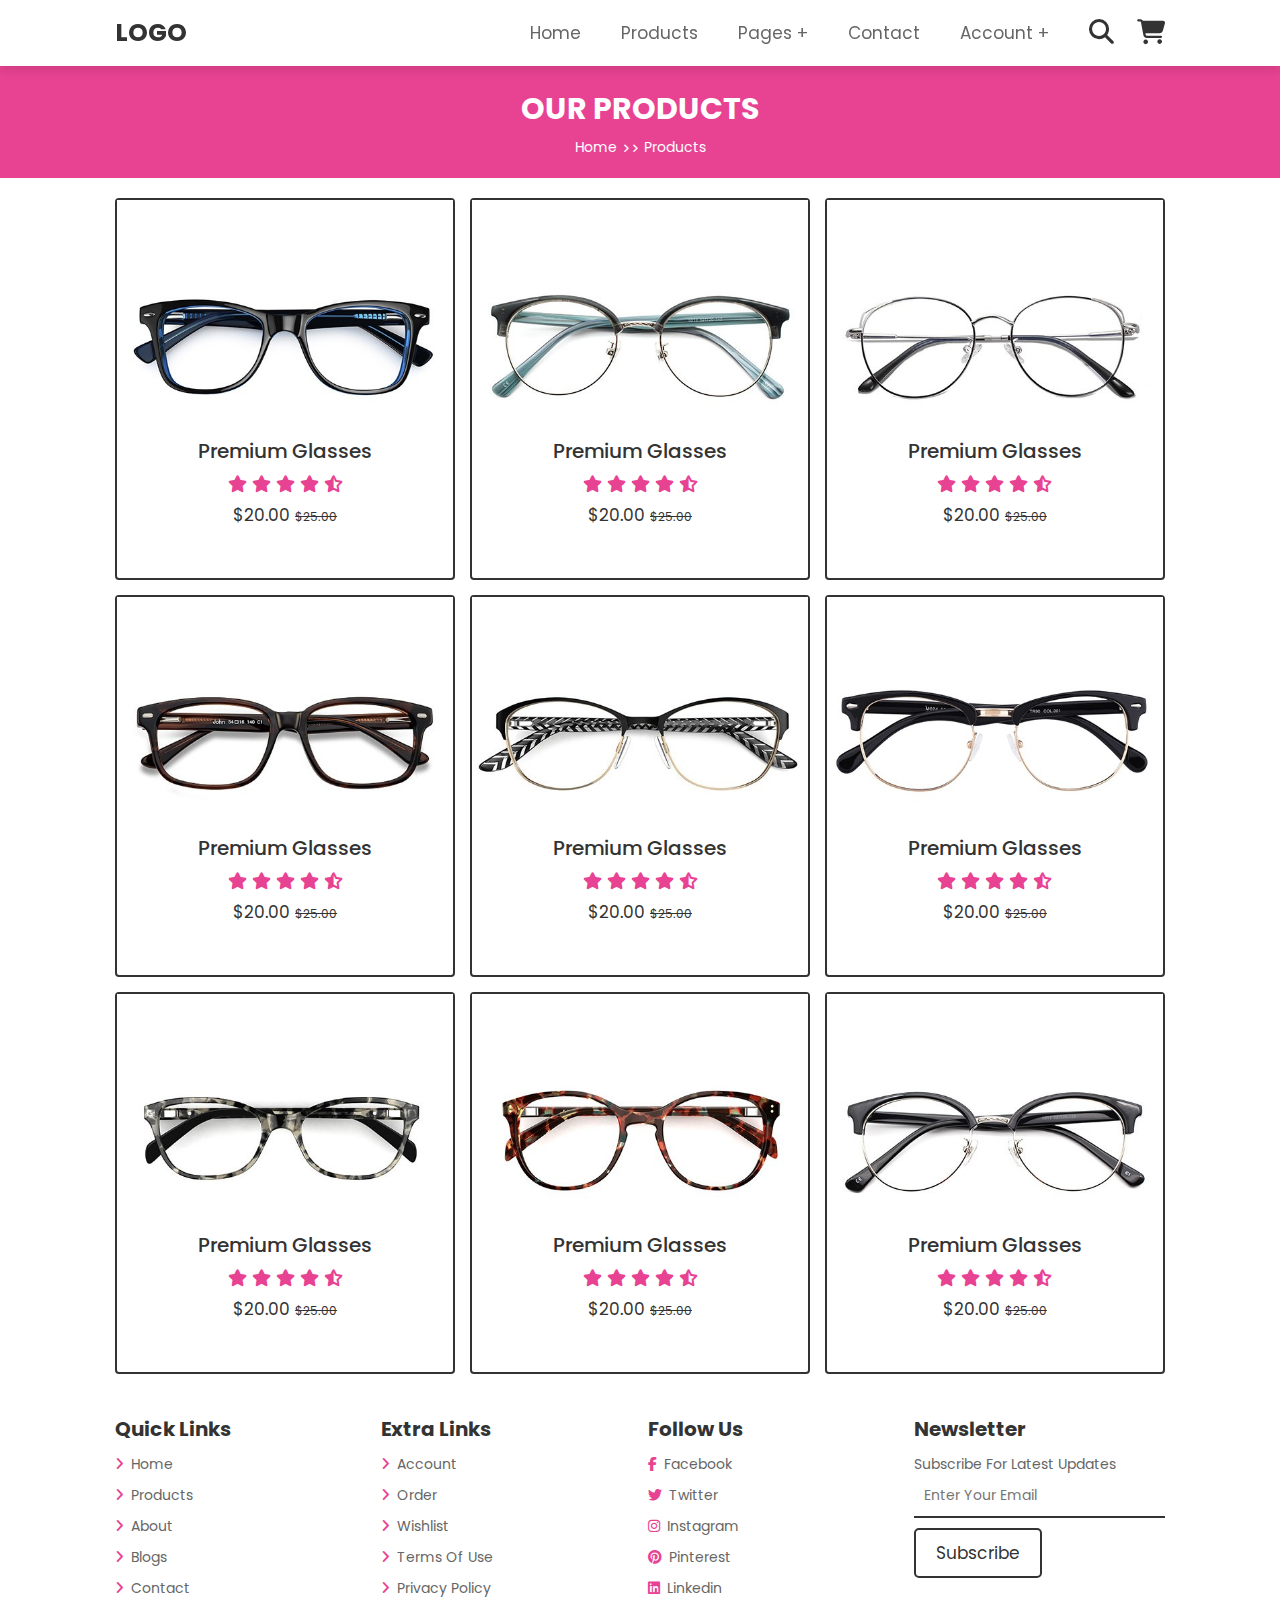
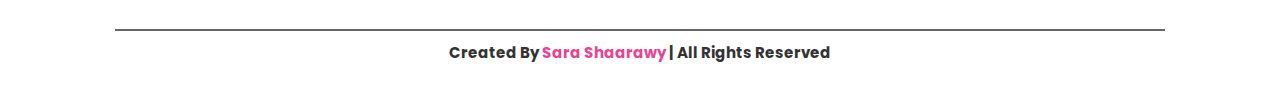
<file: products.html>
<!DOCTYPE html>
<html lang="en">
  <head>
    <meta charset="UTF-8" />
    <meta http-equiv="X-UA-Compatible" content="IE=edge" />
    <meta name="viewport" content="width=device-width, initial-scale=1.0" />
    <title>products</title>
    <!-- Font awsome cdn link -->
    <link
      rel="stylesheet"
      href="https://cdnjs.cloudflare.com/ajax/libs/font-awesome/6.1.1/css/all.min.css"
    />
    <!-- CSS file link -->
    <link rel="stylesheet" href="css/style.css" />
  </head>
  <body>
    <!-- header start -->
    <header>
      <a class="logo" href="home.html">logo</a>

      <nav class="navbar">
        <ul>
          <li><a href="home.html">home</a></li>
          <li><a href="products.html">products</a></li>

          <li>
            <a href="home.html">pages +</a>
            <ul>
              <li><a href="about.html">about</a></li>
              <li><a href="blogs.html">blogs</a></li>
            </ul>
          </li>

          <li><a href="contact.html">contact</a></li>

          <li>
            <a href="about.html">Account +</a>
            <ul>
              <li><a href="login.html">login</a></li>
              <li><a href="register.html">register</a></li>
            </ul>
          </li>
        </ul>
      </nav>

      <div class="icons">
        <div class="menu-btn icon fa-solid fa-bars"></div>
        <div class="search-btn icon fa-solid fa-magnifying-glass"></div>
        <a href="cart.html" class="cart fa-solid fa-cart-shopping"></a>
      </div>

      <form action="" class="search-form">
        <input
          type="search"
          name=""
          id=""
          placeholder="search here.."
          id="search-box"
        />
        <label for="seach-box" class="fa-solid fa-magnifying-glass"></label>
      </form>
    </header>

    <!-- Products section -->
    <section class="products">
      <div class="header">
        <h1 class="title">our products</h1>
        <div class="listed">
          <a href="#">home</a>
          <i class="fa-solid fa-angle-right"></i>
          <i class="fa-solid fa-angle-right"></i>
          <a href="#">products</a>
        </div>
      </div>
      <div class="container">
        <div class="box">
          <img src="images/product-1.jpg" alt="products" />

          <div class="content">
            <p class="title">premium glasses</p>
            <div class="stars">
              <i class="fa-solid fa-star"></i>
              <i class="fa-solid fa-star"></i>
              <i class="fa-solid fa-star"></i>
              <i class="fa-solid fa-star"></i>
              <i class="fa-solid fa-star-half-stroke"></i>
            </div>

            <span class="price">$20.00 <span>$25.00</span></span>
          </div>

          <div class="icons">
            <a href="#"><i class="fa-solid fa-magnifying-glass"></i></a>
            <a href="#"><i class="fa-solid fa-cart-shopping"></i></a>
            <a href="#"><i class="fa-solid fa-eye"></i></a>
          </div>
        </div>

        <div class="box">
          <img src="images/product-2.jpg" alt="products" />

          <div class="content">
            <p class="title">premium glasses</p>
            <div class="stars">
              <i class="fa-solid fa-star"></i>
              <i class="fa-solid fa-star"></i>
              <i class="fa-solid fa-star"></i>
              <i class="fa-solid fa-star"></i>
              <i class="fa-solid fa-star-half-stroke"></i>
            </div>

            <span class="price">$20.00 <span>$25.00</span></span>
          </div>

          <div class="icons">
            <a href="#"><i class="fa-solid fa-magnifying-glass"></i></a>
            <a href="#"><i class="fa-solid fa-cart-shopping"></i></a>
            <a href="#"><i class="fa-solid fa-eye"></i></a>
          </div>
        </div>

        <div class="box">
          <img src="images/product-3.jpg" alt="products" />

          <div class="content">
            <p class="title">premium glasses</p>
            <div class="stars">
              <i class="fa-solid fa-star"></i>
              <i class="fa-solid fa-star"></i>
              <i class="fa-solid fa-star"></i>
              <i class="fa-solid fa-star"></i>
              <i class="fa-solid fa-star-half-stroke"></i>
            </div>

            <span class="price">$20.00 <span>$25.00</span></span>
          </div>

          <div class="icons">
            <a href="#"><i class="fa-solid fa-magnifying-glass"></i></a>
            <a href="#"><i class="fa-solid fa-cart-shopping"></i></a>
            <a href="#"><i class="fa-solid fa-eye"></i></a>
          </div>
        </div>

        <div class="box">
          <img src="images/product-4.jpg" alt="products" />

          <div class="content">
            <p class="title">premium glasses</p>
            <div class="stars">
              <i class="fa-solid fa-star"></i>
              <i class="fa-solid fa-star"></i>
              <i class="fa-solid fa-star"></i>
              <i class="fa-solid fa-star"></i>
              <i class="fa-solid fa-star-half-stroke"></i>
            </div>

            <span class="price">$20.00 <span>$25.00</span></span>
          </div>

          <div class="icons">
            <a href="#"><i class="fa-solid fa-magnifying-glass"></i></a>
            <a href="#"><i class="fa-solid fa-cart-shopping"></i></a>
            <a href="#"><i class="fa-solid fa-eye"></i></a>
          </div>
        </div>

        <div class="box">
          <img src="images/product-5.jpg" alt="products" />

          <div class="content">
            <p class="title">premium glasses</p>
            <div class="stars">
              <i class="fa-solid fa-star"></i>
              <i class="fa-solid fa-star"></i>
              <i class="fa-solid fa-star"></i>
              <i class="fa-solid fa-star"></i>
              <i class="fa-solid fa-star-half-stroke"></i>
            </div>

            <span class="price">$20.00 <span>$25.00</span></span>
          </div>

          <div class="icons">
            <a href="#"><i class="fa-solid fa-magnifying-glass"></i></a>
            <a href="#"><i class="fa-solid fa-cart-shopping"></i></a>
            <a href="#"><i class="fa-solid fa-eye"></i></a>
          </div>
        </div>

        <div class="box">
          <img src="images/product-6.jpg" alt="products" />

          <div class="content">
            <p class="title">premium glasses</p>
            <div class="stars">
              <i class="fa-solid fa-star"></i>
              <i class="fa-solid fa-star"></i>
              <i class="fa-solid fa-star"></i>
              <i class="fa-solid fa-star"></i>
              <i class="fa-solid fa-star-half-stroke"></i>
            </div>

            <span class="price">$20.00 <span>$25.00</span></span>
          </div>

          <div class="icons">
            <a href="#"><i class="fa-solid fa-magnifying-glass"></i></a>
            <a href="#"><i class="fa-solid fa-cart-shopping"></i></a>
            <a href="#"><i class="fa-solid fa-eye"></i></a>
          </div>
        </div>

        <div class="box">
          <img src="images/product-7.jpg" alt="products" />

          <div class="content">
            <p class="title">premium glasses</p>
            <div class="stars">
              <i class="fa-solid fa-star"></i>
              <i class="fa-solid fa-star"></i>
              <i class="fa-solid fa-star"></i>
              <i class="fa-solid fa-star"></i>
              <i class="fa-solid fa-star-half-stroke"></i>
            </div>

            <span class="price">$20.00 <span>$25.00</span></span>
          </div>

          <div class="icons">
            <a href="#"><i class="fa-solid fa-magnifying-glass"></i></a>
            <a href="#"><i class="fa-solid fa-cart-shopping"></i></a>
            <a href="#"><i class="fa-solid fa-eye"></i></a>
          </div>
        </div>

        <div class="box">
          <img src="images/product-8.jpg" alt="products" />

          <div class="content">
            <p class="title">premium glasses</p>
            <div class="stars">
              <i class="fa-solid fa-star"></i>
              <i class="fa-solid fa-star"></i>
              <i class="fa-solid fa-star"></i>
              <i class="fa-solid fa-star"></i>
              <i class="fa-solid fa-star-half-stroke"></i>
            </div>

            <span class="price">$20.00 <span>$25.00</span></span>
          </div>

          <div class="icons">
            <a href="#"><i class="fa-solid fa-magnifying-glass"></i></a>
            <a href="#"><i class="fa-solid fa-cart-shopping"></i></a>
            <a href="#"><i class="fa-solid fa-eye"></i></a>
          </div>
        </div>

        <div class="box">
          <img src="images/product-9.jpg" alt="products" />

          <div class="content">
            <p class="title">premium glasses</p>
            <div class="stars">
              <i class="fa-solid fa-star"></i>
              <i class="fa-solid fa-star"></i>
              <i class="fa-solid fa-star"></i>
              <i class="fa-solid fa-star"></i>
              <i class="fa-solid fa-star-half-stroke"></i>
            </div>

            <span class="price">$20.00 <span>$25.00</span></span>
          </div>

          <div class="icons">
            <a href="#"><i class="fa-solid fa-magnifying-glass"></i></a>
            <a href="#"><i class="fa-solid fa-cart-shopping"></i></a>
            <a href="#"><i class="fa-solid fa-eye"></i></a>
          </div>
        </div>
      </div>
    </section>

    <footer>
      <div class="container">
        <div class="box">
          <h2 class="header">quick links</h2>

          <ul class="links">
            <li class="link">
              <i class="icon fas fa-angle-right"></i>
              <a href="home.html">home</a>
            </li>

            <li class="link">
              <i class="icon fas fa-angle-right"></i>
              <a href="products.html">products</a>
            </li>
            <li class="link">
              <i class="icon fas fa-angle-right"></i>
              <a href="about.html">about</a>
            </li>
            <li class="link">
              <i class="icon fas fa-angle-right"></i>
              <a href="blogs.html">blogs</a>
            </li>
            <li class="link">
              <i class="icon fas fa-angle-right"></i>
              <a href="contact.html">contact</a>
            </li>
          </ul>
        </div>

        <div class="box">
          <h2 class="header">extra links</h2>

          <ul class="links">
            <li class="link">
              <i class="icon fas fa-angle-right"></i>
              <a href="#">account</a>
            </li>

            <li class="link">
              <i class="icon fas fa-angle-right"></i>
              <a href="#">order</a>
            </li>
            <li class="link">
              <i class="icon fas fa-angle-right"></i>
              <a href="#">wishlist</a>
            </li>
            <li class="link">
              <i class="icon fas fa-angle-right"></i>
              <a href="#">terms of use</a>
            </li>
            <li class="link">
              <i class="icon fas fa-angle-right"></i>
              <a href="#">privacy policy</a>
            </li>
          </ul>
        </div>

        <div class="box">
          <h2 class="header">follow us</h2>

          <ul class="links">
            <li class="link">
              <i class="fa-brands fa-facebook-f"></i>
              <a href="#">facebook</a>
            </li>

            <li class="link">
              <i class="fa-brands fa-twitter"></i>
              <a href="#">twitter</a>
            </li>
            <li class="link">
              <i class="fa-brands fa-instagram"></i>
              <a href="#">instagram</a>
            </li>
            <li class="link">
              <i class="fa-brands fa-pinterest"></i>
              <a href="#">pinterest</a>
            </li>
            <li class="link">
              <i class="fa-brands fa-linkedin"></i>
              <a href="#">linkedin</a>
            </li>
          </ul>
        </div>

        <div class="box">
          <h2 class="header">newsletter</h2>
          <span class="description">subscribe for latest updates</span>

          <form class="subscribe-form">
            <input class="email" type="text" placeholder="enter your email" />
            <input class="btn" type="button" value="subscribe" />
          </form>
        </div>
      </div>
      <hr />

      <h5 class="credit">
        created by <span>sara shaarawy</span> | all rights reserved
      </h5>
    </footer>
    <!-- javaScript file -->
    <script src="js/script.js"></script>
  </body>
</html>
</file>
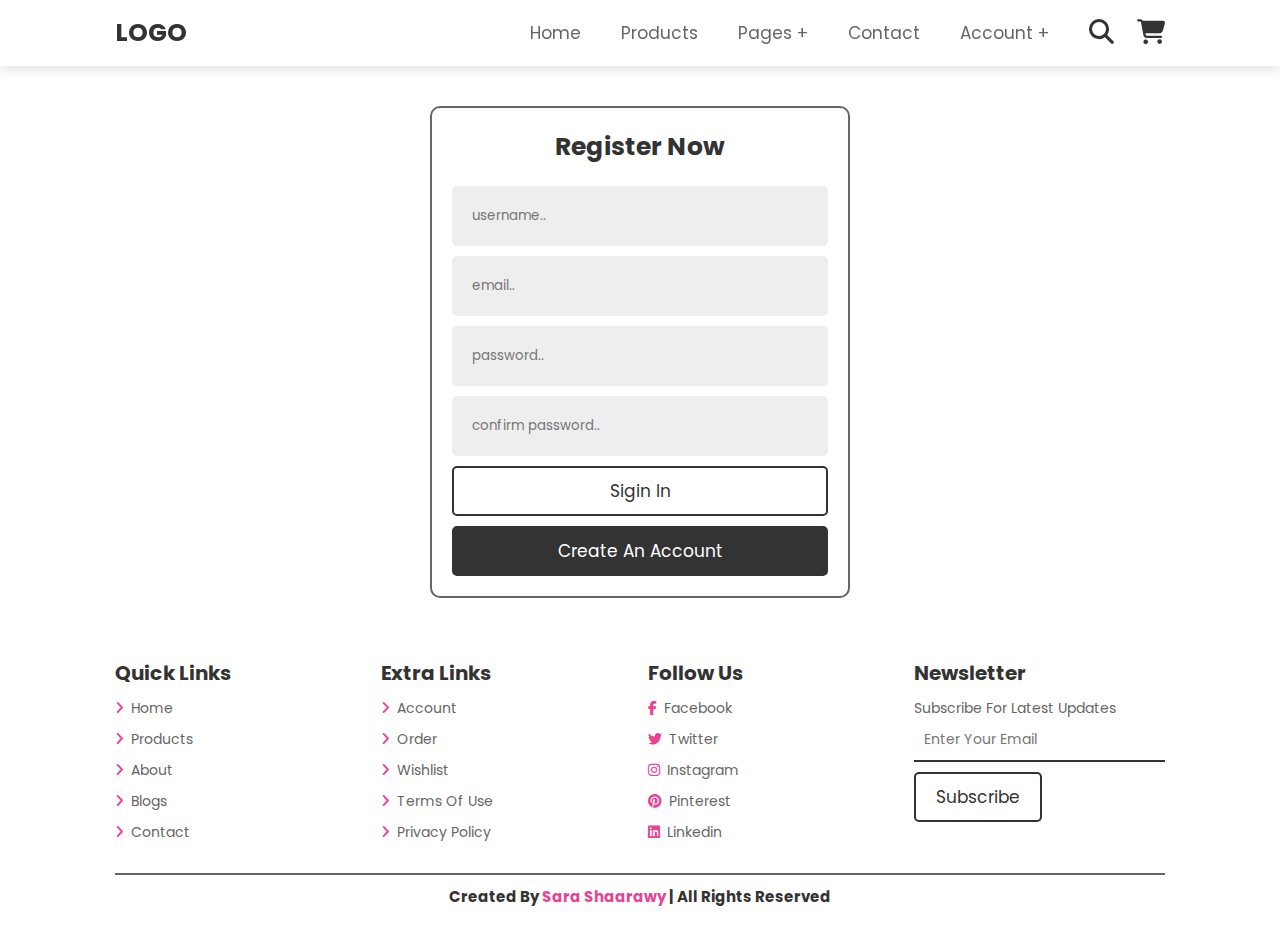
<file: register.html>
<!DOCTYPE html>
<html lang="en">
  <head>
    <meta charset="UTF-8" />
    <meta http-equiv="X-UA-Compatible" content="IE=edge" />
    <meta name="viewport" content="width=device-width, initial-scale=1.0" />
    <title>register</title>
    <!-- Font awsome cdn link -->
    <link
      rel="stylesheet"
      href="https://cdnjs.cloudflare.com/ajax/libs/font-awesome/6.1.1/css/all.min.css"
    />
    <!-- CSS file link -->
    <link rel="stylesheet" href="css/style.css" />
  </head>
  <body>
    <!-- header start -->
    <header>
      <a class="logo" href="home.html">logo</a>

      <nav class="navbar">
        <ul>
          <li><a href="home.html">home</a></li>
          <li><a href="products.html">products</a></li>

          <li>
            <a href="home.html">pages +</a>
            <ul>
              <li><a href="about.html">about</a></li>
              <li><a href="blogs.html">blogs</a></li>
            </ul>
          </li>

          <li><a href="contact.html">contact</a></li>

          <li>
            <a href="about.html">Account +</a>
            <ul>
              <li><a href="login.html">login</a></li>
              <li><a href="register.html">register</a></li>
            </ul>
          </li>
        </ul>
      </nav>

      <div class="icons">
        <div class="menu-btn icon fa-solid fa-bars"></div>
        <div class="search-btn icon fa-solid fa-magnifying-glass"></div>
        <a href="cart.html" class="cart fa-solid fa-cart-shopping"></a>
      </div>

      <form action="" class="search-form">
        <input
          type="search"
          name=""
          id=""
          placeholder="search here.."
          id="search-box"
        />
        <label for="seach-box" class="fa-solid fa-magnifying-glass"></label>
      </form>
    </header>

    <section class="login">
      <div class="container">
        <div class="contact-info">
          <h2 class="description-title">register now</h2>

          <form class="login-form">
            <input
              type="text"
              name="username"
              class="input"
              placeholder="username.."
            />
            <input
              type="text"
              name="email"
              class="input"
              placeholder="email.."
            />
            <input
              type="text"
              name="password"
              class="input"
              placeholder="password.."
            />
            <input
              type="text"
              name="password"
              class="input"
              placeholder="confirm password.."
            />
            <input type="button" value="sigin in" class="btn login" />
            <input
              type="button"
              value="create an account"
              class="btn register"
            />
          </form>
        </div>
      </div>
    </section>

    <footer>
      <div class="container">
        <div class="box">
          <h2 class="header">quick links</h2>

          <ul class="links">
            <li class="link">
              <i class="icon fas fa-angle-right"></i>
              <a href="home.html">home</a>
            </li>

            <li class="link">
              <i class="icon fas fa-angle-right"></i>
              <a href="products.html">products</a>
            </li>
            <li class="link">
              <i class="icon fas fa-angle-right"></i>
              <a href="about.html">about</a>
            </li>
            <li class="link">
              <i class="icon fas fa-angle-right"></i>
              <a href="blogs.html">blogs</a>
            </li>
            <li class="link">
              <i class="icon fas fa-angle-right"></i>
              <a href="contact.html">contact</a>
            </li>
          </ul>
        </div>

        <div class="box">
          <h2 class="header">extra links</h2>

          <ul class="links">
            <li class="link">
              <i class="icon fas fa-angle-right"></i>
              <a href="#">account</a>
            </li>

            <li class="link">
              <i class="icon fas fa-angle-right"></i>
              <a href="#">order</a>
            </li>
            <li class="link">
              <i class="icon fas fa-angle-right"></i>
              <a href="#">wishlist</a>
            </li>
            <li class="link">
              <i class="icon fas fa-angle-right"></i>
              <a href="#">terms of use</a>
            </li>
            <li class="link">
              <i class="icon fas fa-angle-right"></i>
              <a href="#">privacy policy</a>
            </li>
          </ul>
        </div>

        <div class="box">
          <h2 class="header">follow us</h2>

          <ul class="links">
            <li class="link">
              <i class="fa-brands fa-facebook-f"></i>
              <a href="#">facebook</a>
            </li>

            <li class="link">
              <i class="fa-brands fa-twitter"></i>
              <a href="#">twitter</a>
            </li>
            <li class="link">
              <i class="fa-brands fa-instagram"></i>
              <a href="#">instagram</a>
            </li>
            <li class="link">
              <i class="fa-brands fa-pinterest"></i>
              <a href="#">pinterest</a>
            </li>
            <li class="link">
              <i class="fa-brands fa-linkedin"></i>
              <a href="#">linkedin</a>
            </li>
          </ul>
        </div>

        <div class="box">
          <h2 class="header">newsletter</h2>
          <span class="description">subscribe for latest updates</span>

          <form class="subscribe-form">
            <input class="email" type="text" placeholder="enter your email" />
            <input class="btn" type="button" value="subscribe" />
          </form>
        </div>
      </div>
      <hr />

      <h5 class="credit">
        created by <span>sara shaarawy</span> | all rights reserved
      </h5>
    </footer>
    <!-- javaScript file -->
    <script src="js/script.js"></script>
  </body>
</html>
</file>
<file: css/style.css>
@import url("https://fonts.googleapis.com/css2?family=Cairo:wght@500;600&family=Nunito:ital,wght@0,300;0,400;0,500;1,300;1,600&family=Poppins:wght@300;400;500;600&display=swap");
.products {
  text-align: center;
  padding: 0;
}

.products .container {
  display: -ms-grid;
  display: grid;
  -ms-grid-columns: (minmax(31.5rem, 1fr))[auto-fit];
      grid-template-columns: repeat(auto-fit, minmax(31.5rem, 1fr));
  gap: 1.5rem;
  overflow-x: hidden;
}

.products .container .box {
  border: 0.2rem solid #333;
  border-radius: 0.4rem;
  position: relative;
}

.products .container .box img {
  width: 100%;
}

.products .container .box .content {
  margin-top: -6rem;
  margin-bottom: 5rem;
  font-size: 1.7rem;
  color: #333;
}

.products .container .box .content .title {
  font-size: 2rem;
  font-weight: 500;
}

.products .container .box .content .stars {
  color: #e84393;
  margin: 0.5rem 0;
}

.products .container .box .content .price span {
  font-size: 1.2rem;
  text-decoration: line-through;
}

.products .container .box .icons {
  position: absolute;
  top: 0;
  padding: 1.5rem 0;
  border-bottom: 0.2rem solid #333;
  width: 100%;
  -webkit-transform: scaleY(0);
          transform: scaleY(0);
}

.products .container .box .icons i {
  font-size: 2rem;
  color: #333;
  padding: 0 1.5rem;
}

.products .container .box .icons i:hover {
  color: #e84393;
}

.products .container .box:hover .icons {
  -webkit-transform: scaleY(1);
          transform: scaleY(1);
}

.about {
  padding: 0;
}

.about .container .description-box {
  display: -webkit-box;
  display: -ms-flexbox;
  display: flex;
  -ms-flex-wrap: wrap;
      flex-wrap: wrap;
  -webkit-box-align: center;
      -ms-flex-align: center;
          align-items: center;
  gap: 2.5rem;
}

.about .container .description-box .description-image {
  -webkit-box-flex: 1;
      -ms-flex: 1 1 42rem;
          flex: 1 1 42rem;
}

.about .container .description-box .description-image img {
  width: 100%;
  border-radius: 1rem;
}

.about .container .description-box .content {
  -webkit-box-flex: 1;
      -ms-flex: 1 1 42rem;
          flex: 1 1 42rem;
}

.about .container .description-box .content .content-title {
  font-size: 3.5rem;
  color: #333;
}

.about .container .description-box .content .description {
  font-size: 1.5rem;
  padding: 1.2rem 0;
  line-height: 2.5;
  color: #666;
}

.about .icons {
  margin-top: 2rem;
  display: -ms-grid;
  display: grid;
  -ms-grid-columns: (minmax(15rem, 1fr))[auto-fit];
      grid-template-columns: repeat(auto-fit, minmax(15rem, 1fr));
  gap: 1.5rem;
}

.about .icons .image-box {
  padding: 2rem 0;
  border: 0.2rem solid #333;
  border-radius: 0.5rem;
  text-align: center;
}

.about .icons .image-box:hover {
  background-color: #333;
}

.about .icons .image-box:hover img {
  -webkit-filter: invert(1);
          filter: invert(1);
}

.about .icons .image-box:hover .type {
  color: #fff;
}

.about .icons .image-box img {
  height: 8rem;
  margin-bottom: 1rem;
}

.about .icons .image-box .type {
  font-size: 1.7rem;
  color: #333;
}

.blogs {
  padding: 0;
}

.blogs .container .blogs-container {
  display: -ms-grid;
  display: grid;
  -ms-grid-columns: (minmax(35rem, 1fr))[auto-fit];
      grid-template-columns: repeat(auto-fit, minmax(35rem, 1fr));
  gap: 1.5rem;
}

.blogs .container .blogs-container .blog-box {
  border: 0.2rem solid #333;
  border-color: #666;
  border-radius: 0.5rem;
}

.blogs .container .blogs-container .blog-box img {
  width: 100%;
}

.blogs .container .blogs-container .blog-box .content {
  padding: 2rem;
  color: #333;
}

.blogs .container .blogs-container .blog-box .content .title {
  font-size: 2.5rem;
}

.blogs .container .blogs-container .blog-box .content .description {
  font-size: 1.3rem;
  color: #666;
  line-height: 2;
  padding: 0.5rem 0;
}

.blogs .container .blogs-container .blog-box .content .btn {
  font-size: 1.5rem;
  padding: 0.5rem 2rem;
}

.blogs .container .blogs-container .blog-box .content .line {
  border-bottom: 0.2rem solid #333;
  border-color: #666;
  margin: 1.5rem 0;
}

.blogs .container .blogs-container .blog-box .content .icons {
  display: -webkit-box;
  display: -ms-flexbox;
  display: flex;
  -webkit-box-pack: justify;
      -ms-flex-pack: justify;
          justify-content: space-between;
  font-size: 1.2rem;
  cursor: pointer;
}

.blogs .container .blogs-container .blog-box .content .icons .icon i {
  color: #e84393;
  padding-right: 0.3rem;
}

.contact {
  padding: 0;
}

.contact .container .contact-info {
  display: -webkit-box;
  display: -ms-flexbox;
  display: flex;
  gap: 2rem;
  -ms-flex-wrap: wrap;
      flex-wrap: wrap;
}

.contact .container .contact-info .contact-form {
  border: 0.2rem solid #666;
  padding: 2rem;
}

.contact .container .contact-info .contact-form .input {
  display: block;
  border-bottom: 0.2rem solid #666;
  padding: 1rem;
  margin: 1rem 0;
  width: 100%;
  color: #333;
  text-transform: none;
}

.contact .container .contact-info .contact-form .input:focus {
  border-color: #333;
}

.contact .container .contact-info .contact-form textarea {
  resize: none;
}

.contact .container .contact-info .contact-form, .contact .container .contact-info .location {
  width: 100%;
  border-radius: 0.5rem;
  -webkit-box-flex: 1;
      -ms-flex: 1 1 20rem;
          flex: 1 1 20rem;
}

.login .container .contact-info {
  margin: auto;
  border: 0.2rem solid #666;
  border-radius: 1rem;
  padding: 2rem;
  width: 42rem;
}

.login .container .contact-info .login-form input:not([type=checkbox]) {
  display: block;
  width: 100%;
}

.login .container .contact-info .login-form input[type=text] {
  background-color: #eee;
  margin-bottom: 1rem;
  border-radius: 0.5rem;
  text-transform: none;
}

.login .container .contact-info .login-form input:not([type='button']) {
  padding: 2rem;
}

.login .container .contact-info .login-form .btn.register {
  background-color: #333;
  color: #fff;
}

.login .container .contact-info .login-form .btn.register:hover {
  background-color: #fff;
  color: #333;
}

.login .container .contact-info .login-form .options {
  display: -webkit-box;
  display: -ms-flexbox;
  display: flex;
  -webkit-box-pack: justify;
      -ms-flex-pack: justify;
          justify-content: space-between;
  padding: 1rem 0;
  font-size: 1.4rem;
}

.login .container .contact-info .login-form .options .forgot, .login .container .contact-info .login-form .options .checkbox-container {
  color: #333;
}

.login .container .contact-info .login-form .options .forgot:hover {
  color: #e84393;
}

.login .container .contact-info .login-form .options .checkbox-container {
  position: relative;
  padding-left: 2rem;
  display: block;
  cursor: pointer;
  /* Hide the default checkbox */
  /* Create a custom checkbox */
  /* Create the mark/indicator (hidden when not checked) */
  /* Show the mark when checked */
  /* Style the mark/indicator */
}

.login .container .contact-info .login-form .options .checkbox-container .checkbox {
  visibility: hidden;
}

.login .container .contact-info .login-form .options .checkbox-container .mark {
  position: absolute;
  top: 0.2rem;
  left: 0;
  height: 1.5rem;
  width: 1.5rem;
  background-color: #eee;
  border-radius: 0.1rem;
}

.login .container .contact-info .login-form .options .checkbox-container:hover .checkbox ~ .mark {
  background-color: #666;
}

.login .container .contact-info .login-form .options .checkbox-container .checkbox:checked ~ .mark {
  background-color: #e84393;
}

.login .container .contact-info .login-form .options .checkbox-container .mark:after {
  content: "";
  position: absolute;
  display: none;
}

.login .container .contact-info .login-form .options .checkbox-container .checkbox:checked ~ .mark:after {
  display: block;
}

.login .container .contact-info .login-form .options .checkbox-container .mark:after {
  left: 0.5rem;
  top: 0.2rem;
  width: 0.2rem;
  height: 0.7rem;
  border: solid #fff;
  border-width: 0 0.3rem 0.3rem 0;
  -webkit-transform: rotate(45deg);
          transform: rotate(45deg);
}

* {
  -webkit-box-sizing: border-box;
          box-sizing: border-box;
  margin: 0;
  padding: 0;
  font-family: "Poppins", sans-serif;
  text-decoration: none;
  outline: none;
  border: none;
  text-transform: capitalize;
  -webkit-transition: all 0.2s linear;
  transition: all 0.2s linear;
  list-style: none;
}

@-webkit-keyframes fadeIn {
  0% {
    -webkit-transform: translateY(3rem);
            transform: translateY(3rem);
    opacity: 0;
  }
}

@keyframes fadeIn {
  0% {
    -webkit-transform: translateY(3rem);
            transform: translateY(3rem);
    opacity: 0;
  }
}

html {
  font-size: 62.5%;
}

.btn {
  font-size: 1.7rem;
  padding: 1rem 2rem;
  display: inline-block;
  margin-top: 1rem;
  -webkit-animation: fadeIn 0.4s 0.6s linear backwards;
          animation: fadeIn 0.4s 0.6s linear backwards;
  color: #333;
  background: #fff;
  border: 0.2rem solid #333;
  border-radius: 0.5rem;
}

.btn:hover {
  background-color: #333;
  color: #fff;
}

section,
footer,
section .container {
  padding: 2rem 9%;
}

section .header:first-child {
  text-align: center;
  background-color: #e84393;
  padding: 2rem;
  color: #fff;
}

section .header:first-child .title {
  font-size: 3rem;
  text-transform: uppercase;
  padding-bottom: 0.5rem;
}

section .header:first-child .listed a {
  font-size: 1.4rem;
  color: #fff;
  padding: 0 0.3rem;
}

section .header:first-child .listed a:hover {
  color: #333;
}

section .container .description-title {
  text-align: center;
  font-size: 2.5rem;
  color: #333;
  padding-bottom: 2rem;
}

header {
  background-color: #fff;
  position: -webkit-sticky;
  position: sticky;
  top: 0;
  left: 0;
  right: 0;
  z-index: 1001;
  display: -webkit-box;
  display: -ms-flexbox;
  display: flex;
  -webkit-box-align: center;
      -ms-flex-align: center;
          align-items: center;
  -webkit-box-shadow: 0 0.5rem 1rem rgba(0, 0, 0, 0.1);
          box-shadow: 0 0.5rem 1rem rgba(0, 0, 0, 0.1);
  padding: 0 9%;
}

header .logo {
  font-size: 2.5rem;
  color: #333;
  font-weight: bolder;
  margin-right: auto;
  text-transform: uppercase;
}

header .navbar ul li {
  position: relative;
  float: left;
}

header .navbar ul li:hover ul {
  display: block;
}

header .navbar ul li a {
  font-size: 1.7rem;
  color: #666;
  padding: 2rem;
  display: block;
}

header .navbar ul li a:hover {
  background-color: #eee;
  border-radius: 0.2rem;
}

header .navbar ul li ul {
  position: absolute;
  left: 0;
  width: 13rem;
  background-color: #fff;
  display: none;
  -webkit-box-shadow: 0 0.5rem 1rem rgba(0, 0, 0, 0.1);
          box-shadow: 0 0.5rem 1rem rgba(0, 0, 0, 0.1);
  border-radius: 0.3rem;
}

header .navbar ul li ul li {
  width: 100%;
}

header .icons .icon,
header .icons .cart {
  margin-left: 2rem;
  font-size: 2.5rem;
  color: #333;
  cursor: pointer;
}

header .icons .icon:hover,
header .icons .cart:hover {
  color: #e84393;
}

header .menu-btn {
  display: none;
}

header .search-form {
  position: absolute;
  top: 99%;
  left: 0;
  right: 0;
  height: 5.5rem;
  padding: 1rem 2rem;
  border-top: 0.2rem solid #333;
  display: -webkit-box;
  display: -ms-flexbox;
  display: flex;
  -webkit-box-align: center;
      -ms-flex-align: center;
          align-items: center;
  background-color: #fff;
  -webkit-clip-path: polygon(20% 0%, 80% 0%, 100% 0, 0 0);
          clip-path: polygon(20% 0%, 80% 0%, 100% 0, 0 0);
}

header .search-form.active {
  -webkit-clip-path: polygon(0 0, 100% 0, 100% 100%, 0 100%);
          clip-path: polygon(0 0, 100% 0, 100% 100%, 0 100%);
}

header .search-form input {
  width: 100%;
  height: 100%;
  font-size: 1.7rem;
  text-transform: none;
  color: #666;
}

header .search-form label {
  font-size: 2.5rem;
  color: #333;
  cursor: pointer;
}

header .search-form label:hover {
  color: #e84393;
}

.home {
  padding: 0;
  position: relative;
}

.home .slide {
  padding: 2rem;
  background-size: cover !important;
  background-position: center !important;
  min-height: 60rem;
  -webkit-box-align: center;
      -ms-flex-align: center;
          align-items: center;
  display: none;
}

.home .slide.active {
  display: -webkit-box;
  display: -ms-flexbox;
  display: flex;
}

.home .slide span,
.home .slide .title {
  color: #333;
}

.home .slide span {
  font-size: 2rem;
  -webkit-animation: fadeIn 0.4s 0.2s linear backwards;
          animation: fadeIn 0.4s 0.2s linear backwards;
}

.home .slide .title {
  font-size: 6rem;
  text-transform: uppercase;
  -webkit-animation: fadeIn 0.4s 0.4s linear backwards;
          animation: fadeIn 0.4s 0.4s linear backwards;
}

.home .next-slide,
.home .prev-slide {
  color: #333;
  background: #fff;
  border: 0.2rem solid #333;
  border-radius: 0.5rem;
}

.home .next-slide:hover,
.home .prev-slide:hover {
  background-color: #333;
  color: #fff;
}

.home .next-slide,
.home .prev-slide {
  position: absolute;
  right: 1rem;
  bottom: 2rem;
  padding: 1.5rem 2rem;
  font-size: 3rem;
  border-radius: 0.3rem;
  cursor: pointer;
}

.home .prev-slide {
  right: 7.5rem;
}

.banner {
  display: -ms-grid;
  display: grid;
  -ms-grid-columns: (minmax(31rem, 1fr))[auto-fit];
      grid-template-columns: repeat(auto-fit, minmax(31rem, 1fr));
  gap: 1.5rem;
}

.banner .box {
  position: relative;
  overflow: hidden;
  border-radius: 0.5rem;
}

.banner .box:hover .image {
  -webkit-transform: scale(1.1);
          transform: scale(1.1);
}

.banner .box .image {
  width: 100%;
  height: 100%;
  -o-object-fit: cover;
     object-fit: cover;
}

.banner .box .content {
  position: absolute;
  top: 50%;
  right: 3rem;
  -webkit-transform: translateY(-50%);
          transform: translateY(-50%);
}

.banner .box .content span,
.banner .box .content h3 {
  color: #333;
}

.banner .box .content span {
  font-size: 1.5rem;
}

.banner .box .content h3 {
  font-size: 2rem;
  padding-top: 1rem;
}

.banner .box .content .btn {
  padding: 0.6rem 2rem;
  font-size: 1.5rem;
}

footer .container {
  display: -ms-grid;
  display: grid;
  -ms-grid-columns: (minmax(20rem, 1fr))[auto-fit];
      grid-template-columns: repeat(auto-fit, minmax(20rem, 1fr));
  gap: 1.5rem;
  margin-bottom: 2rem;
}

footer .container .box .header {
  color: #333;
  font-size: 2rem;
  padding-bottom: 1rem;
}

footer .container .box .links .link {
  font-size: 1.4rem;
  padding-bottom: 1rem;
}

footer .container .box .links .link:hover a {
  color: #e84393;
}

footer .container .box .links .link i {
  color: #e84393;
  padding-right: 0.3rem;
}

footer .container .box .links .link a {
  color: #666;
}

footer .container .box .description,
footer .container .box .email {
  font-size: 1.4rem;
  color: #666;
}

footer .container .box .subscribe-form .email {
  width: 100%;
  border-bottom: 0.2rem solid #333;
  padding: 1rem;
}

footer hr {
  border: 0.1rem solid #666;
}

footer .credit {
  text-align: center;
  font-size: 1.5rem;
  padding: 1rem 0;
  color: #333;
}

footer .credit span {
  color: #e84393;
}

@media (max-width: 1200px) {
  html {
    font-size: 55%;
  }
  header {
    padding: 0 2rem;
  }
  .about .description-box .content .content-title {
    font-size: 2rem;
  }
  .about .description-box .content .description {
    line-height: 2;
    font-size: 1rem;
  }
}

@media (max-width: 768px) {
  header {
    padding: 1rem 2rem;
  }
  header .menu-btn {
    display: inline-block;
  }
  header .navbar {
    position: absolute;
    top: 99%;
    left: 0;
    width: 100%;
    background-color: #fff;
    -webkit-clip-path: polygon(20% 0%, 80% 0%, 100% 0, 0 0);
            clip-path: polygon(20% 0%, 80% 0%, 100% 0, 0 0);
  }
  header .navbar.active {
    -webkit-clip-path: polygon(0 0, 100% 0, 100% 100%, 0 100%);
            clip-path: polygon(0 0, 100% 0, 100% 100%, 0 100%);
  }
  header .navbar ul li {
    width: 100%;
  }
  header .navbar ul li ul {
    position: relative;
    width: 100%;
  }
  header .navbar ul li ul li a {
    padding-left: 4rem;
    color: #e84393;
  }
}

@media (max-width: 400px) {
  html {
    font-size: 50%;
  }
  .contact .container {
    padding: 2rem;
  }
}

@media (max-width: 590px) {
  section .header {
    padding: 1.2rem;
  }
  section .header .product-title {
    font-size: 2.5rem;
  }
  .login .container {
    padding: 0;
  }
  .login .container .contact-info {
    width: 100%;
  }
  .login .container .contact-info .login-form .options {
    font-size: 1.2rem;
  }
}
/*# sourceMappingURL=style.css.map */
</file>
